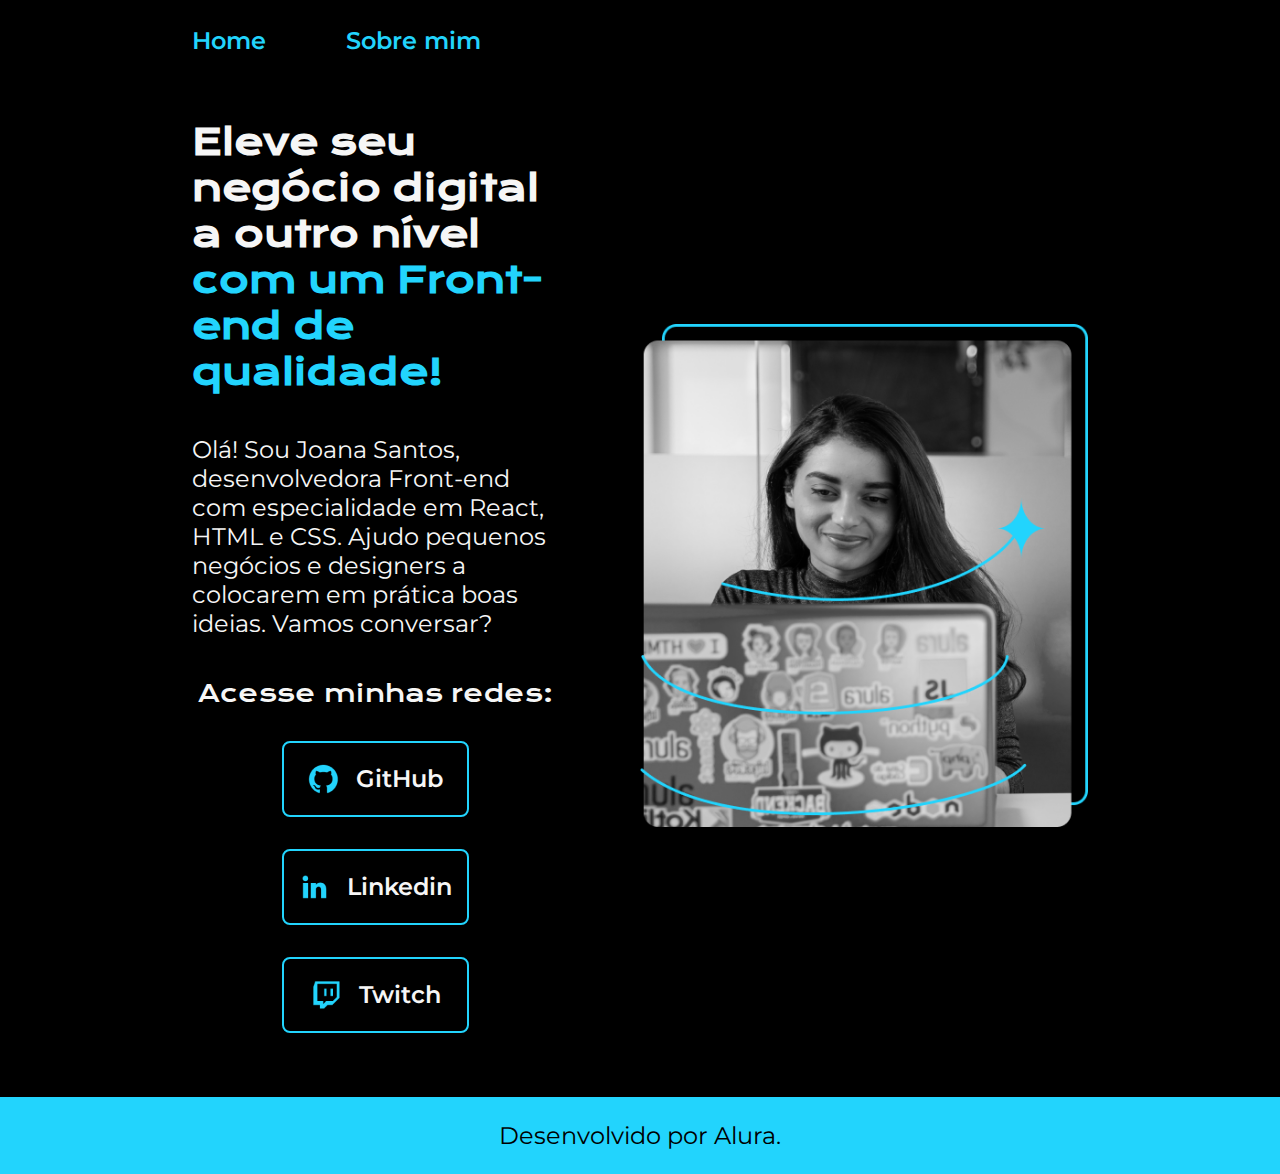
<file: index.html>
<!DOCTYPE html>
<html lang="pt-br">
<head>
    <meta charset="UTF-8"> 
    <meta http-equiv="X-UA-Compatible" content="IE=edge">
    <meta name="viewport" content="width=device-width, initial-scale=1.0">
    <title>Portifolio</title>
    <link rel="stylesheet" href="./styles/style.css">
</head>
<body>
    <header class="cabecalho">
        <nav class="cabecalho__menu">
            <a class="cabecalho__menu__link" href="index.html">Home</a>
            <a class="cabecalho__menu__link" href="about.html">Sobre mim</a>
        </nav>
    </header>
    <main class="apresentacao">
        <section class="apresentacao__conteudo">
            <h1 class="apresentacao__conteudo__titulo"> 
                Eleve seu negócio digital a outro nível 
                <strong class="titulo-destaque">com um Front-end de qualidade!
                </strong>
            </h1>
                <p class="apresentacao__conteudo__texto">
                    Olá! Sou Joana Santos, desenvolvedora 
                Front-end com especialidade em React, HTML e
                CSS. Ajudo pequenos negócios e designers a 
                colocarem em prática boas ideias. Vamos 
                conversar?
                </p>
                <div class="apresentacao__links">
                    <h2 class="apresentacao__links__subtitulo">Acesse minhas redes:</h2>
                    <a class="apresentacao__links__navegacao" href="https://github.com/guilhermeonrails">
                        <img src="./assets/github.png" >
                        GitHub
                    </a>
                    <a class="apresentacao__links__navegacao" href="https://linkedin.com/in/guilhermeonrails">
                        <img src="./assets/linkedin.png" >
                        Linkedin
                    </a>
                    <a class="apresentacao__links__navegacao" href="https://twitch.tv/guilimadev">
                        <img src="./assets/twitch.png" >
                        Twitch
                    </a>
                </div>
        </section>
            <img class="apresentacao__imagem" src="./assets/Imagem.png" alt="Foto da Joana Santos programando">
    </main>
    <footer class="rodape">
        <p>Desenvolvido por Alura.</p>
    </footer>
</body>
</html>
</file>
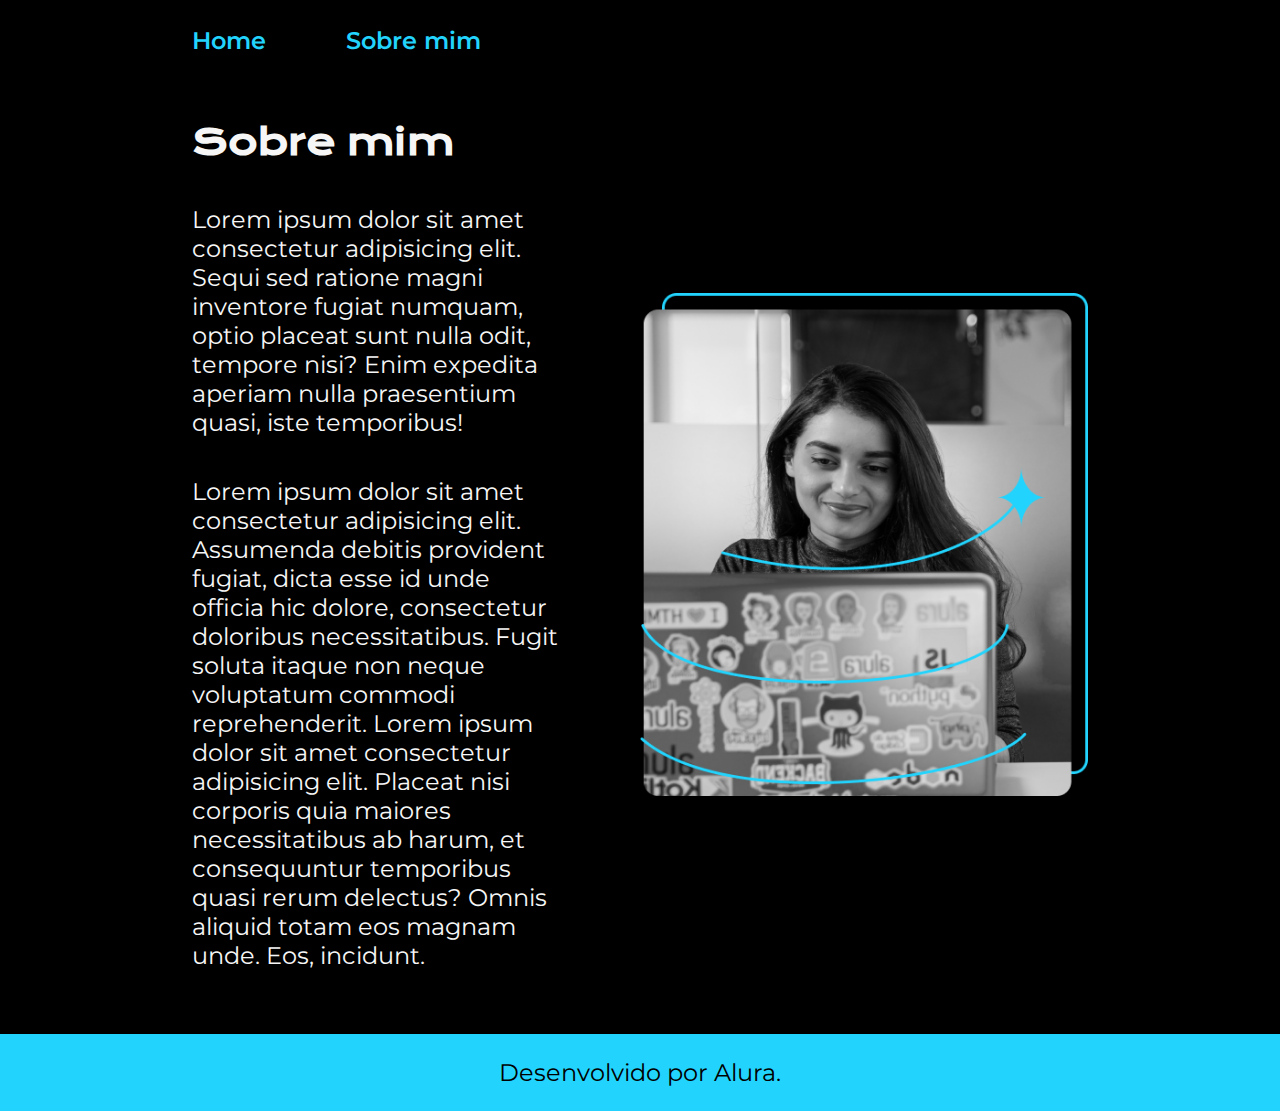
<file: about.html>
<!DOCTYPE html>
<html lang="pt-br">
<head>
    <meta charset="UTF-8">
    <meta name="viewport" content="width=device-width, initial-scale=1.0">
    <title>Sobre mim</title>
    <link rel="stylesheet" href="./styles/style.css">
</head>
<body>
    <header class="cabecalho">
        <nav class="cabecalho__menu">
            <a class="cabecalho__menu__link" href="index.html">Home</a>
            <a class="cabecalho__menu__link" href="about.html">Sobre mim</a>
        </nav>
    </header>

    <main class="apresentacao">
        <section class="apresentacao__conteudo">
            <h1 class="apresentacao__conteudo__titulo">Sobre mim</h1>
            <p class="apresentacao__conteudo__texto">Lorem ipsum dolor sit amet consectetur adipisicing elit. Sequi sed ratione magni inventore fugiat numquam, optio placeat sunt nulla odit, tempore nisi? Enim expedita aperiam nulla praesentium quasi, iste temporibus!</p>
            <p class="apresentacao__conteudo__texto">Lorem ipsum dolor sit amet consectetur adipisicing elit. Assumenda debitis provident fugiat, dicta esse id unde officia hic dolore, consectetur doloribus necessitatibus. Fugit soluta itaque non neque voluptatum commodi reprehenderit. Lorem ipsum dolor sit amet consectetur adipisicing elit. Placeat nisi corporis quia maiores necessitatibus ab harum, et consequuntur temporibus quasi rerum delectus? Omnis aliquid totam eos magnam unde. Eos, incidunt.</p>
        </section>
        <img class="apresentacao__imagem" src="./assets/Imagem.png" alt="Foto da Joana Santos programando">
    </main>

    <footer class="rodape">
        <p>Desenvolvido por Alura.</p>
    </footer>

</body>
</html>
</file>
<file: styles/style.css>
@import url('https://fonts.googleapis.com/css2?family=Krona+One&family=Montserrat:ital,wght@0,100..900;1,100..900&display=swap');

:root{
    --cor-primaria: #000000;
    --cor-secundaria: #f6f6f6;
    --cor-terciaria: #22D4FD;
    --cor-hover: #272727;

    --fonte-primaria: "krona one", sans-serif;
    --fonte-secundaria: "Montserrat", sans-serif;
}

*{
    margin: 0;
    padding: 0;
}

body{
    box-sizing: border-box;
    background-color: var(--cor-primaria);
    color: var(--cor-secundaria);
}

.cabecalho {
    padding: 2% 0% 0% 15%;
}

.cabecalho__menu{
    display: flex;
    gap: 80px;
}

.cabecalho__menu__link{
    font-family: var(--fonte-secundaria);
    font-size: 1.5rem;
    font-weight: 600;
    color: var(--cor-terciaria);
    text-decoration: none;
}

.apresentacao{
    padding: 5% 15%;
    display: flex;
    align-items: center;
    justify-content: space-between;
    gap: 82px;
}

.apresentacao__conteudo{
    width: 50%;
    display: flex;
    flex-direction: column;
    gap: 40px;
}

.apresentacao__conteudo__titulo{
    font-size: 2.25rem;
    font-family: var(--fonte-primaria);
}

.titulo-destaque{
    color: var(--cor-terciaria);
}

.apresentacao__conteudo__texto{
    font-size: 1.5rem;
    font-family: var(--fonte-secundaria);
}

.apresentacao__links{
    display: flex;
    flex-direction: column;
    justify-content: space-between;
    align-items: center;
    gap: 2rem;
}

.apresentacao__links__subtitulo {
    font-size: 1.5rem;
    font-family: var(--fonte-primaria);
    font-weight: 400;
}

.apresentacao__links__navegacao{
    display: flex;
    align-items: center;
    justify-content: center;
    gap: 1rem;
    width: 50%;
    text-align: center;
    border-radius: 8px;
    font-size: 1.5rem;
    font-weight: 600;
    padding: 1.25rem 0;
    text-decoration: none;
    color: var(--cor-secundaria);
    font-family: var(--fonte-secundaria);
    border: 0.125rem solid var(--cor-terciaria);
}

.apresentacao__links__link:hover{
    background-color: var(--cor-hover);
}

.apresentacao__imagem{
    width: 50%;
}

.rodape {
    color: var(--cor-primaria);
    background-color: var(--cor-terciaria);
    padding: 1.5rem;
    text-align: center;
    font-family: var(--fonte-secundaria);
    font-size: 1.5rem;
    font-weight: 400;
}

@media (max-width: 1200px){
    .cabecalho{
        padding: 10%;
    }

    .cabecalho__menu{
        justify-content: center;
    }

    .apresentacao{
        flex-direction: column-reverse;
        padding: 5%;
    }

    .apresentacao__conteudo{
        width: auto;
    }
}
</file>
